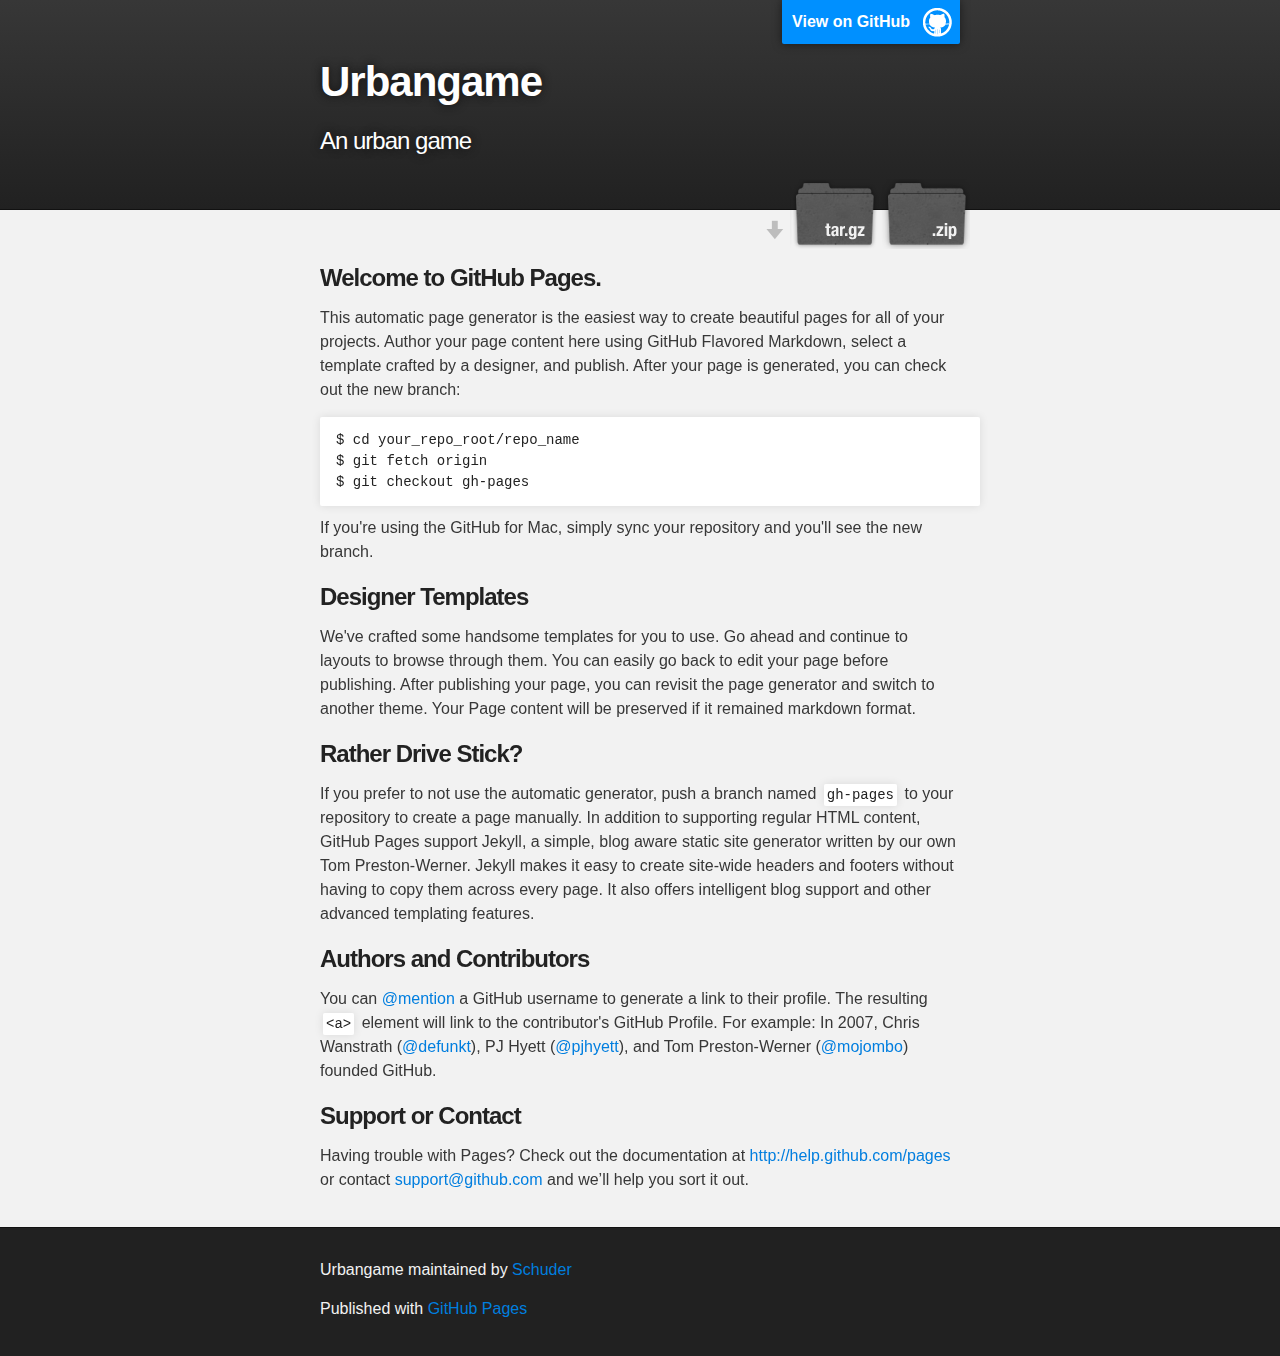
<file: index.html>
<!DOCTYPE html>
<html>

  <head>
    <meta charset='utf-8' />
    <meta http-equiv="X-UA-Compatible" content="chrome=1" />
    <meta name="description" content="Urbangame : An urban game" />

    <link rel="stylesheet" type="text/css" media="screen" href="stylesheets/stylesheet.css">

    <title>Urbangame</title>
  </head>

  <body>

    <!-- HEADER -->
    <div id="header_wrap" class="outer">
        <header class="inner">
          <a id="forkme_banner" href="https://github.com/Schuder/UrbanGame">View on GitHub</a>

          <h1 id="project_title">Urbangame</h1>
          <h2 id="project_tagline">An urban game</h2>

            <section id="downloads">
              <a class="zip_download_link" href="https://github.com/Schuder/UrbanGame/zipball/master">Download this project as a .zip file</a>
              <a class="tar_download_link" href="https://github.com/Schuder/UrbanGame/tarball/master">Download this project as a tar.gz file</a>
            </section>
        </header>
    </div>

    <!-- MAIN CONTENT -->
    <div id="main_content_wrap" class="outer">
      <section id="main_content" class="inner">
        <h3>
<a name="welcome-to-github-pages" class="anchor" href="#welcome-to-github-pages"><span class="octicon octicon-link"></span></a>Welcome to GitHub Pages.</h3>

<p>This automatic page generator is the easiest way to create beautiful pages for all of your projects. Author your page content here using GitHub Flavored Markdown, select a template crafted by a designer, and publish. After your page is generated, you can check out the new branch:</p>

<pre><code>$ cd your_repo_root/repo_name
$ git fetch origin
$ git checkout gh-pages
</code></pre>

<p>If you're using the GitHub for Mac, simply sync your repository and you'll see the new branch.</p>

<h3>
<a name="designer-templates" class="anchor" href="#designer-templates"><span class="octicon octicon-link"></span></a>Designer Templates</h3>

<p>We've crafted some handsome templates for you to use. Go ahead and continue to layouts to browse through them. You can easily go back to edit your page before publishing. After publishing your page, you can revisit the page generator and switch to another theme. Your Page content will be preserved if it remained markdown format.</p>

<h3>
<a name="rather-drive-stick" class="anchor" href="#rather-drive-stick"><span class="octicon octicon-link"></span></a>Rather Drive Stick?</h3>

<p>If you prefer to not use the automatic generator, push a branch named <code>gh-pages</code> to your repository to create a page manually. In addition to supporting regular HTML content, GitHub Pages support Jekyll, a simple, blog aware static site generator written by our own Tom Preston-Werner. Jekyll makes it easy to create site-wide headers and footers without having to copy them across every page. It also offers intelligent blog support and other advanced templating features.</p>

<h3>
<a name="authors-and-contributors" class="anchor" href="#authors-and-contributors"><span class="octicon octicon-link"></span></a>Authors and Contributors</h3>

<p>You can <a href="https://github.com/blog/821" class="user-mention">@mention</a> a GitHub username to generate a link to their profile. The resulting <code>&lt;a&gt;</code> element will link to the contributor's GitHub Profile. For example: In 2007, Chris Wanstrath (<a href="https://github.com/defunkt" class="user-mention">@defunkt</a>), PJ Hyett (<a href="https://github.com/pjhyett" class="user-mention">@pjhyett</a>), and Tom Preston-Werner (<a href="https://github.com/mojombo" class="user-mention">@mojombo</a>) founded GitHub.</p>

<h3>
<a name="support-or-contact" class="anchor" href="#support-or-contact"><span class="octicon octicon-link"></span></a>Support or Contact</h3>

<p>Having trouble with Pages? Check out the documentation at <a href="http://help.github.com/pages">http://help.github.com/pages</a> or contact <a href="mailto:support@github.com">support@github.com</a> and we’ll help you sort it out.</p>
      </section>
    </div>

    <!-- FOOTER  -->
    <div id="footer_wrap" class="outer">
      <footer class="inner">
        <p class="copyright">Urbangame maintained by <a href="https://github.com/Schuder">Schuder</a></p>
        <p>Published with <a href="http://pages.github.com">GitHub Pages</a></p>
      </footer>
    </div>

    

  </body>
</html>
</file>
<file: stylesheets/stylesheet.css>
/*******************************************************************************
Slate Theme for GitHub Pages
by Jason Costello, @jsncostello
*******************************************************************************/

@import url(pygment_trac.css);

/*******************************************************************************
MeyerWeb Reset
*******************************************************************************/

html, body, div, span, applet, object, iframe,
h1, h2, h3, h4, h5, h6, p, blockquote, pre,
a, abbr, acronym, address, big, cite, code,
del, dfn, em, img, ins, kbd, q, s, samp,
small, strike, strong, sub, sup, tt, var,
b, u, i, center,
dl, dt, dd, ol, ul, li,
fieldset, form, label, legend,
table, caption, tbody, tfoot, thead, tr, th, td,
article, aside, canvas, details, embed,
figure, figcaption, footer, header, hgroup,
menu, nav, output, ruby, section, summary,
time, mark, audio, video {
  margin: 0;
  padding: 0;
  border: 0;
  font: inherit;
  vertical-align: baseline;
}

/* HTML5 display-role reset for older browsers */
article, aside, details, figcaption, figure,
footer, header, hgroup, menu, nav, section {
  display: block;
}

ol, ul {
  list-style: none;
}

blockquote, q {
}

table {
  border-collapse: collapse;
  border-spacing: 0;
}

/*******************************************************************************
Theme Styles
*******************************************************************************/

body {
  box-sizing: border-box;
  color:#373737;
  background: #212121;
  font-size: 16px;
  font-family: 'Myriad Pro', Calibri, Helvetica, Arial, sans-serif;
  line-height: 1.5;
  -webkit-font-smoothing: antialiased;
}

h1, h2, h3, h4, h5, h6 {
  margin: 10px 0;
  font-weight: 700;
  color:#222222;
  font-family: 'Lucida Grande', 'Calibri', Helvetica, Arial, sans-serif;
  letter-spacing: -1px;
}

h1 {
  font-size: 36px;
  font-weight: 700;
}

h2 {
  padding-bottom: 10px;
  font-size: 32px;
  background: url('../images/bg_hr.png') repeat-x bottom;
}

h3 {
  font-size: 24px;
}

h4 {
  font-size: 21px;
}

h5 {
  font-size: 18px;
}

h6 {
  font-size: 16px;
}

p {
  margin: 10px 0 15px 0;
}

footer p {
  color: #f2f2f2;
}

a {
  text-decoration: none;
  color: #007edf;
  text-shadow: none;

  transition: color 0.5s ease;
  transition: text-shadow 0.5s ease;
  -webkit-transition: color 0.5s ease;
  -webkit-transition: text-shadow 0.5s ease;
  -moz-transition: color 0.5s ease;
  -moz-transition: text-shadow 0.5s ease;
  -o-transition: color 0.5s ease;
  -o-transition: text-shadow 0.5s ease;
  -ms-transition: color 0.5s ease;
  -ms-transition: text-shadow 0.5s ease;
}

#main_content a:hover {
  color: #0069ba;
  text-shadow: #0090ff 0px 0px 2px;
}

footer a:hover {
  color: #43adff;
  text-shadow: #0090ff 0px 0px 2px;
}

em {
  font-style: italic;
}

strong {
  font-weight: bold;
}

img {
  position: relative;
  margin: 0 auto;
  max-width: 739px;
  padding: 5px;
  margin: 10px 0 10px 0;
  border: 1px solid #ebebeb;

  box-shadow: 0 0 5px #ebebeb;
  -webkit-box-shadow: 0 0 5px #ebebeb;
  -moz-box-shadow: 0 0 5px #ebebeb;
  -o-box-shadow: 0 0 5px #ebebeb;
  -ms-box-shadow: 0 0 5px #ebebeb;
}

pre, code {
  width: 100%;
  color: #222;
  background-color: #fff;

  font-family: Monaco, "Bitstream Vera Sans Mono", "Lucida Console", Terminal, monospace;
  font-size: 14px;

  border-radius: 2px;
  -moz-border-radius: 2px;
  -webkit-border-radius: 2px;



}

pre {
  width: 100%;
  padding: 10px;
  box-shadow: 0 0 10px rgba(0,0,0,.1);
  overflow: auto;
}

code {
  padding: 3px;
  margin: 0 3px;
  box-shadow: 0 0 10px rgba(0,0,0,.1);
}

pre code {
  display: block;
  box-shadow: none;
}

blockquote {
  color: #666;
  margin-bottom: 20px;
  padding: 0 0 0 20px;
  border-left: 3px solid #bbb;
}

ul, ol, dl {
  margin-bottom: 15px
}

ul li {
  list-style: inside;
  padding-left: 20px;
}

ol li {
  list-style: decimal inside;
  padding-left: 20px;
}

dl dt {
  font-weight: bold;
}

dl dd {
  padding-left: 20px;
  font-style: italic;
}

dl p {
  padding-left: 20px;
  font-style: italic;
}

hr {
  height: 1px;
  margin-bottom: 5px;
  border: none;
  background: url('../images/bg_hr.png') repeat-x center;
}

table {
  border: 1px solid #373737;
  margin-bottom: 20px;
  text-align: left;
 }

th {
  font-family: 'Lucida Grande', 'Helvetica Neue', Helvetica, Arial, sans-serif;
  padding: 10px;
  background: #373737;
  color: #fff;
 }

td {
  padding: 10px;
  border: 1px solid #373737;
 }

form {
  background: #f2f2f2;
  padding: 20px;
}

img {
  width: 100%;
  max-width: 100%;
}

/*******************************************************************************
Full-Width Styles
*******************************************************************************/

.outer {
  width: 100%;
}

.inner {
  position: relative;
  max-width: 640px;
  padding: 20px 10px;
  margin: 0 auto;
}

#forkme_banner {
  display: block;
  position: absolute;
  top:0;
  right: 10px;
  z-index: 10;
  padding: 10px 50px 10px 10px;
  color: #fff;
  background: url('../images/blacktocat.png') #0090ff no-repeat 95% 50%;
  font-weight: 700;
  box-shadow: 0 0 10px rgba(0,0,0,.5);
  border-bottom-left-radius: 2px;
  border-bottom-right-radius: 2px;
}

#header_wrap {
  background: #212121;
  background: -moz-linear-gradient(top, #373737, #212121);
  background: -webkit-linear-gradient(top, #373737, #212121);
  background: -ms-linear-gradient(top, #373737, #212121);
  background: -o-linear-gradient(top, #373737, #212121);
  background: linear-gradient(top, #373737, #212121);
}

#header_wrap .inner {
  padding: 50px 10px 30px 10px;
}

#project_title {
  margin: 0;
  color: #fff;
  font-size: 42px;
  font-weight: 700;
  text-shadow: #111 0px 0px 10px;
}

#project_tagline {
  color: #fff;
  font-size: 24px;
  font-weight: 300;
  background: none;
  text-shadow: #111 0px 0px 10px;
}

#downloads {
  position: absolute;
  width: 210px;
  z-index: 10;
  bottom: -40px;
  right: 0;
  height: 70px;
  background: url('../images/icon_download.png') no-repeat 0% 90%;
}

.zip_download_link {
  display: block;
  float: right;
  width: 90px;
  height:70px;
  text-indent: -5000px;
  overflow: hidden;
  background: url(../images/sprite_download.png) no-repeat bottom left;
}

.tar_download_link {
  display: block;
  float: right;
  width: 90px;
  height:70px;
  text-indent: -5000px;
  overflow: hidden;
  background: url(../images/sprite_download.png) no-repeat bottom right;
  margin-left: 10px;
}

.zip_download_link:hover {
  background: url(../images/sprite_download.png) no-repeat top left;
}

.tar_download_link:hover {
  background: url(../images/sprite_download.png) no-repeat top right;
}

#main_content_wrap {
  background: #f2f2f2;
  border-top: 1px solid #111;
  border-bottom: 1px solid #111;
}

#main_content {
  padding-top: 40px;
}

#footer_wrap {
  background: #212121;
}



/*******************************************************************************
Small Device Styles
*******************************************************************************/

@media screen and (max-width: 480px) {
  body {
    font-size:14px;
  }

  #downloads {
    display: none;
  }

  .inner {
    min-width: 320px;
    max-width: 480px;
  }

  #project_title {
  font-size: 32px;
  }

  h1 {
    font-size: 28px;
  }

  h2 {
    font-size: 24px;
  }

  h3 {
    font-size: 21px;
  }

  h4 {
    font-size: 18px;
  }

  h5 {
    font-size: 14px;
  }

  h6 {
    font-size: 12px;
  }

  code, pre {
    min-width: 320px;
    max-width: 480px;
    font-size: 11px;
  }

}
</file>
